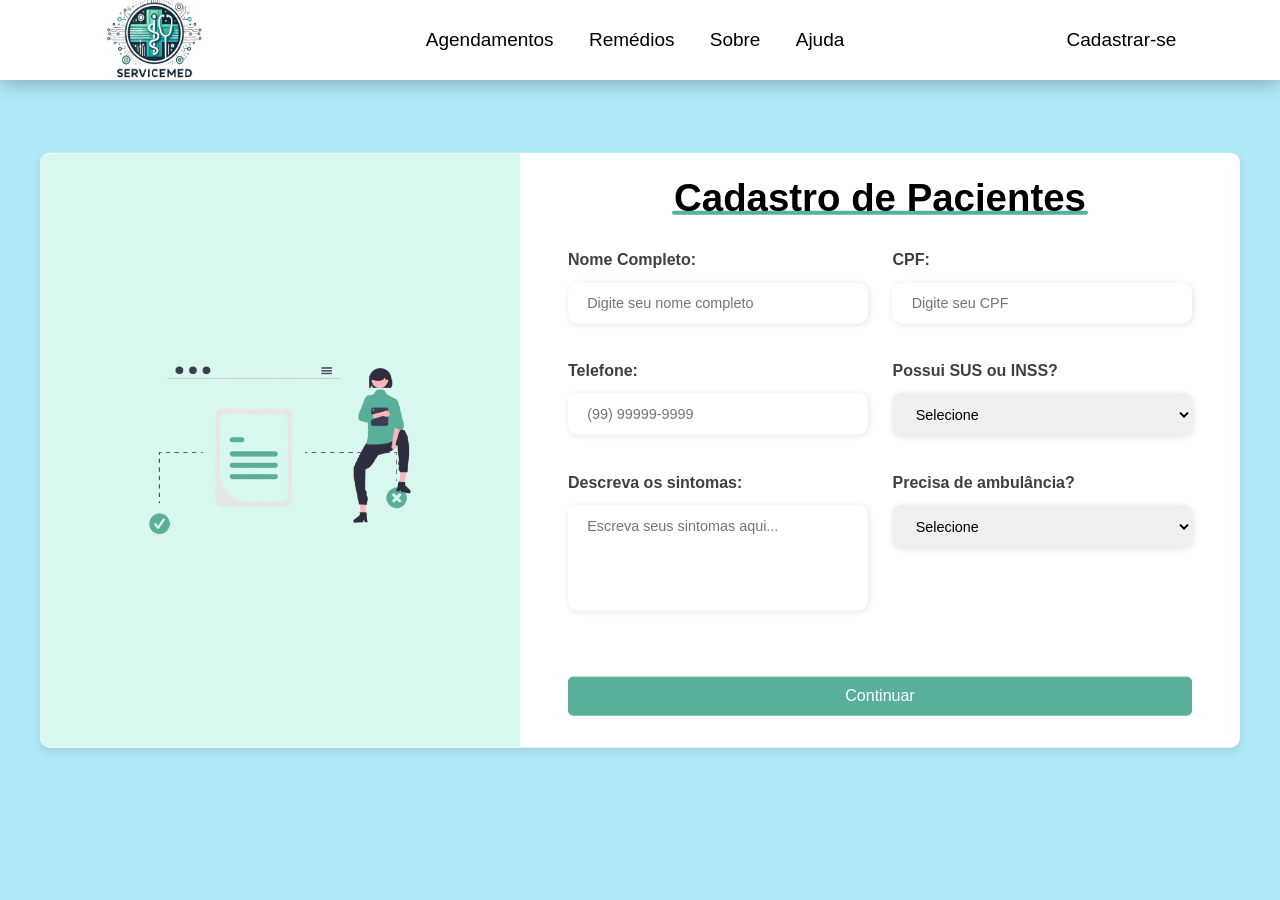
<file: agendamentos.html>
<!DOCTYPE html>
<html lang="pt-BR">
<head>
    <meta charset="UTF-8">
    <meta name="viewport" content="width=device-width, initial-scale=1.0">
    <link rel="stylesheet" href="https://cdnjs.cloudflare.com/ajax/libs/font-awesome/6.5.2/css/all.min.css" integrity="sha512-SnH5WK+bZxgPHs44uWIX+LLJAJ9/2PkPKZ5QiAj6Ta86w+fsb2TkcmfRyVX3pBnMFcV7oQPJkl9QevSCWr3W6A==" crossorigin="anonymous" referrerpolicy="no-referrer" />
    <link href="https://unpkg.com/aos@2.3.1/dist/aos.css" rel="stylesheet">
    <link rel="shortcut icon" href="img/logotitle-removebg-preview.ico" type="image/x-icon">
    <link rel="stylesheet" href="https://cdn.jsdelivr.net/npm/swiper@11/swiper-bundle.min.css" />
    <link rel="stylesheet" href="style/estilo.css">
</head>
<body style="background-color: #b2e9f7;">
    <nav>
        <a href="index.html"><img src="img/novalogo.png" height="90px" width="100px" id="logo"></a>
        <ul class="links">
            <li><a href="agendamentos.html">Agendamentos</a></li>
            <li><a href="">Remédios</a></li>
            <li><a href="">Sobre</a></li>
            <li><a href="">Ajuda</a></li>
        </ul>
        <a href="cadastro.html" id="bt-cadastro">Cadastrar-se</a>
    </nav>

    <div class="containerr">
        <div class="form-img">
            <img src="img/agendar2.png" alt="Formulário">
        </div>
        <div class="form-agendar">
            <div class="form-header">
                <h1>Cadastro de Pacientes</h1>
            </div>

            <form id="patientForm" action="agendar.php" method="post">
                <div class="input-group">
                    <div class="input-boxbox">
                        <label for="nome">Nome Completo:</label>
                        <input type="text" id="nome" name="nomecompleto" placeholder="Digite seu nome completo" required>
                    </div>

                    <div class="input-boxbox">
                        <label for="cpf">CPF:</label>
                        <input type="text" id="cpf" name="cpf" placeholder="Digite seu CPF" required>
                    </div>

                    <div class="input-boxbox">
                        <label for="telefone">Telefone:</label>
                        <input type="tel" id="telefone" name="telefone" placeholder="(99) 99999-9999" required>
                    </div>

                    <div class="input-boxbox">
                        <label for="sus-inss">Possui SUS ou INSS?</label>
                        <select id="sus-inss" name="sus-inss" required>
                            <option value="" disabled selected>Selecione</option>
                            <option value="sus">SUS</option>
                            <option value="inss">INSS</option>
                            <option value="nenhum">Nenhum</option>
                        </select>
                    </div>

                    <div class="input-boxbox">
                        <label for="sintomas">Descreva os sintomas:</label>
                        <textarea id="sintoma" name="sintomas" rows="5" placeholder="Escreva seus sintomas aqui..." required></textarea>
                    </div>

                    <div class="input-boxbox">
                        <label for="ambulancia">Precisa de ambulância?</label>
                        <select id="ambulancia" name="ambulancia" required>
                            <option value="" disabled selected>Selecione</option>
                            <option value="Sim">Sim</option>
                            <option value="Não">Não</option>
                        </select>
                    </div>
                </div>

                <div class="continue-button">
                    <button type="submit">Continuar</button>
                </div>
            </form>
        </div>
    </div>

    <!--Vlibras-->
    <div vw class="enabled">
        <div vw-access-button class="active"></div>
        <div vw-plugin-wrapper>
            <div class="vw-plugin-top-wrapper"></div>
        </div>
      </div>
      <script src="https://vlibras.gov.br/app/vlibras-plugin.js"></script>
      <script>
        new window.VLibras.Widget('https://vlibras.gov.br/app');
      </script>
      

      <script>
        document.addEventListener('DOMContentLoaded', function () {
            const darkModeToggle = document.getElementById('darkModeToggle');
            darkModeToggle.addEventListener('click', function () {
                document.body.classList.toggle('dark-mode');
            });
        });
      </script>
      <!--Vlibras-->

    <!-- Modal de confirmação -->
    <div class="overlay"></div>
    <div class="confirmation-modal">
        <div class="check-icon">✔</div>
        <h2>Formulário enviado com sucesso!</h2>
    </div>

    <script>
        document.addEventListener('DOMContentLoaded', function () {
    const form = document.querySelector('form');
    const modal = document.querySelector('.confirmation-modal');
    const overlay = document.querySelector('.overlay');

    form.addEventListener('submit', function (event) {
        event.preventDefault(); 

        const formData = new FormData(form);

        fetch('agendar.php', {
            method: 'POST',
            body: formData
        })
        .then(response => {
            if (response.ok) {
                modal.style.display = 'block';
                overlay.style.display = 'block';

                setTimeout(() => {
                    modal.style.display = 'none';
                    overlay.style.display = 'none';
                    form.reset();
                }, 3000);
            } else {
                alert('Erro ao enviar o formulário. Tente novamente.');
            }
        })
        .catch(error => {
            console.error('Erro:', error);
            alert('Erro ao processar o formulário.');
        });
    });
});
    </script>
</body>
</html>
</file>
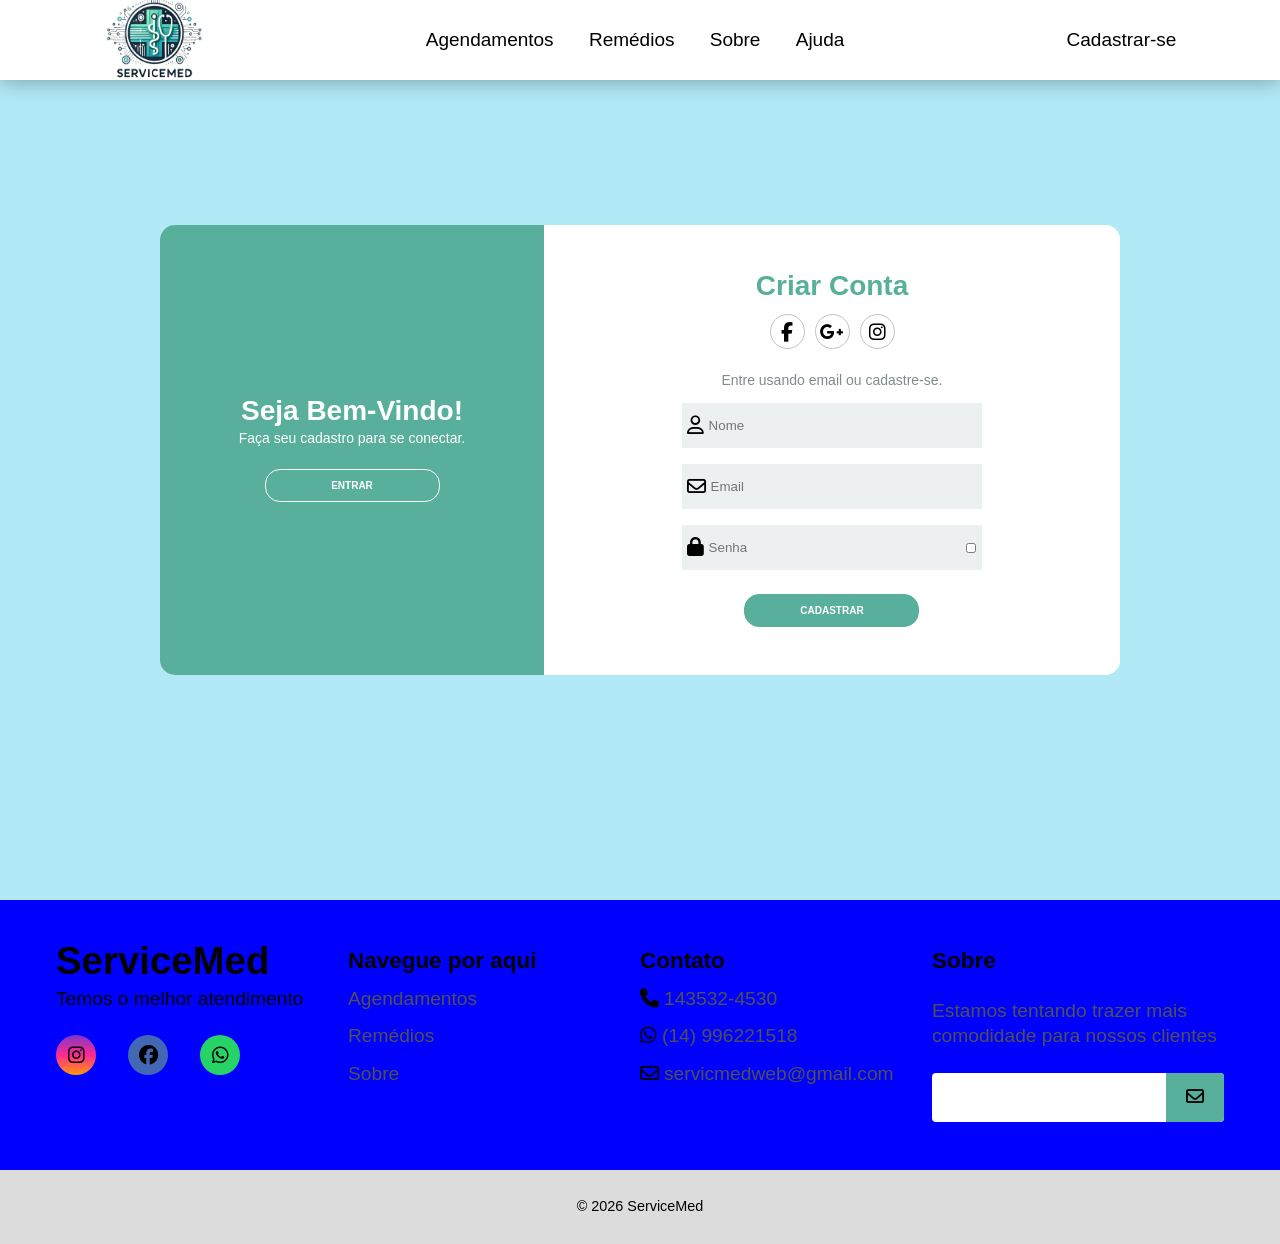
<file: cadastro.html>
<!DOCTYPE html>
<html lang="pt-br">
<head>
    <meta charset="UTF-8">
    <meta name="viewport" content="width=device-width, initial-scale=1.0">
    <link rel="stylesheet" href="style/estilo.css">
    <link rel="stylesheet" href="https://cdnjs.cloudflare.com/ajax/libs/font-awesome/6.5.2/css/all.min.css" integrity="sha512-SnH5WK+bZxgPHs44uWIX+LLJAJ9/2PkPKZ5QiAj6Ta86w+fsb2TkcmfRyVX3pBnMFcV7oQPJkl9QevSCWr3W6A==" crossorigin="anonymous" referrerpolicy="no-referrer" />
    <link href="https://unpkg.com/aos@2.3.1/dist/aos.css" rel="stylesheet">
    <link rel="shortcut icon" href="img/logotitle-removebg-preview.ico" type="image/x-icon">
    <title>ServiceMed</title>
</head>
<body>
    <nav>
        <a href="index.html"><img src="img/novalogo.png" height="90px" width="100px" id="logo"></a>
        <ul class="links">
            <li><a href="agendamentos.html">Agendamentos</a></li>
            <li><a href="">Remédios</a></li>
            <li><a href="">Sobre</a></li>
            <li><a href="">Ajuda</a></li> 
        </ul>
        <a href="cadastro.html" id="bt-cadastro">Cadastrar-se</a>
        <div class="mobile-menu-icon">
          <button onclick="menushow()"><img src="img/menu_icon_244496-removebg-preview.png" height="30px" width="30px" class="icon"></button>
        </div>
    </nav>
     <div class="mobile-menu">
      <ul class="links">
        <li><a href="#">Agendamentos</a></li>
        <li><a href="remedios.html">Remédios</a></li>
        <li><a href="#">Sobre</a></li>
        <li><a href="#">Ajuda</a></li>
    </ul>
       <a href="cadastro.php" id="bt-cadastro">Cadastre-se</a>
     </div>

    <div class="container">
        <div class="content first-content">
            <div class="first-column">
                <h2 class="title title-primary">Seja Bem-Vindo!</h2>
                <p class="description description-primary">Faça seu cadastro para se conectar.</p>
                <button id="signin" class="btn btn-primary">Entrar</button>
            </div>    
            <div class="second-column">
                <h2 class="title title-second">Criar Conta</h2>
                <div class="social-media">
                    <ul class="list-social-media">
                        <a class="link-social-media" href="#">
                            <li class="item-social-media">
                                <i class="fab fa-facebook-f"></i>        
                            </li>
                        </a>
                        <a class="link-social-media" href="#">
                            <li class="item-social-media">
                                <i class="fab fa-google-plus-g"></i>
                            </li>
                        </a>
                        <a class="link-social-media" href="#">
                            <li class="item-social-media">
                                <i class="fa-brands fa-instagram"></i>
                            </li>
                        </a>
                    </ul>
                </div><!-- social media -->
                <p class="description description-second">Entre usando email ou cadastre-se.</p>
                <form class="form" action="informacao.php" method="get">
                    <label class="label-input" for="">
                        <i class="far fa-user icon-modify"></i>
                        <input type="text" placeholder="Nome" name="nome" id="nome">
                    </label>
                    
                    <label class="label-input" for="">
                        <i class="far fa-envelope icon-modify"></i>
                        <input type="email" placeholder="Email" name="email" id="email">
                    </label>
                    
                    <label class="label-input" for="">
                        <i class="fas fa-lock icon-modify"></i>
                        <input type="password" placeholder="Senha" name="senha" id="i_senha">
                        <input type="checkbox" id="i_show_senha" onclick="show_senha()">
                    </label>
                    
                    
                    <button class="btn btn-second" onclick="validar()">Cadastrar</button>     
                </form>
            </div><!-- second column -->
        </div><!-- first content -->
        <div class="content second-content">
            <div class="first-column">
                <h2 class="title title-primary">Seja Bem-Vindo!</h2>
                <p class="description description-primary">Entre com seus dados</p>
                <p class="description description-primary">e explore nossos serviços!</p>
                <button id="signup" class="btn btn-primary">Cadastre-se</button>
            </div>
            <div class="second-column">
                <h2 class="title title-second">Login</h2>
                <div class="social-media">
                    <ul class="list-social-media">
                        <a class="link-social-media" href="#">
                            <li class="item-social-media">
                                <i class="fab fa-facebook-f"></i>
                            </li>
                        </a>
                        <a class="link-social-media" href="#">
                            <li class="item-social-media">
                                <i class="fab fa-google-plus-g"></i>
                            </li>
                        </a>
                        <a class="link-social-media" href="#">
                            <li class="item-social-media">
                                <i class="fa-brands fa-instagram"></i>
                            </li>
                        </a>
                    </ul>
                </div><!-- social media -->
                <p class="description description-second">ou use sua conta de email</p>
                <form class="form" action="login.php" method="get">
                    <label class="label-input" for="">
                        <i class="far fa-envelope icon-modify"></i>
                        <input type="email" name="email" placeholder="Email" id="email-login">
                    </label>
                
                    <label class="label-input" for="">
                        <i class="fas fa-lock icon-modify"></i>
                        <input type="password" name="senha" placeholder="Senha" id="senha-login">
                    </label>
                          
                    <button class="btn btn-second">Entrar</button>
                </form>

                  <a class="password" id="btn-modal" href="#">Esqueceu a senha?</a>
                  <!--Modal -->
                            <dialog id="modal">
                            <i class="fa-solid fa-xmark" id="close-modal"></i>
                            <h4 id="senha-rede">Redefinir Senha</h4>
                            <form action="edit_senha.php" method="get">
                        <label>Email</label>
                        <input type="email" name="nova-senha" id="input-box">
                        <br><br>
                        <label>Nova Senha</label>
                        <input type="password" name="novo-email" id="input-box">
                        <br><br>
                        <button class="btn btn-second" id="modal-senha">Enviar</button>
                    </form>
                </dialog>
                <!--Modal -->
            </div><!-- second column -->
        </div><!-- second-content -->
    </div>

    
    <footer id="ajuda">
       <div id="footer_content">
         <div id="footer_contacts">
            <h1>ServiceMed</h1>
            <p>Temos o melhor atendimento</p>

            <div id="footer_social_media">
                <a href="#" class="footer-link" id="instagram">
                  <i class="fa-brands fa-instagram"></i>
                </a>

                <a href="#" class="footer-link" id="facebook">
                  <i class="fa-brands fa-facebook"></i>
                </a>

                <a href="#" class="footer-link" id="whatsapp">
                  <i class="fa-brands fa-whatsapp"></i>
                </a>
            </div>
         </div>
          
         <ul class="footer-list">
             <li>
              <h3>Navegue por aqui</h3>
             </li>
             <li>
               <a href="#" class="footer-link">Agendamentos</a>
             </li>
             <li>
              <a href="#" class="footer-link">Remédios</a>
            </li>
            <li>
              <a href="#" class="footer-link">Sobre</a>
            </li>
         </ul>

         <ul class="footer-list">
           <li>
            <h3>Contato</h3>
           </li>
          <li>
            <a href="#" class="footer-link"><i class="fa-solid fa-phone" id="fontw"></i></i>143532-4530</a>
          </li>
          <li>
            <a href="#" class="footer-link"><i class="fa-brands fa-whatsapp" id="fontw"></i>(14) 996221518</a>
          </li>
          <li>
            <a href="#" class="footer-link"><i class="fa-regular fa-envelope" id="fontw"></i>servicmedweb@gmail.com</a>
          </li>

         </ul>
         <div id="footer_subscribe">
              <h3>Sobre</h3>

              <p>
                 Estamos tentando trazer mais comodidade para nossos clientes
              </p>

              <div id="input_group">
                  <input type="email" id="email">
                  <button>
                    <i class="fa-regular fa-envelope"></i>
                  </button>
              </div>
         </div>
       </div>

       <div id="footer_copyright">
        &#169
        2026 ServiceMed
       </div>
    </footer>

    <!--Vlibras-->
    <div vw class="enabled">
        <div vw-access-button class="active"></div>
        <div vw-plugin-wrapper>
            <div class="vw-plugin-top-wrapper"></div>
        </div>
      </div>
      <script src="https://vlibras.gov.br/app/vlibras-plugin.js"></script>
      <script>
        new window.VLibras.Widget('https://vlibras.gov.br/app');
      </script>
      

      <script>
        document.addEventListener('DOMContentLoaded', function () {
            const darkModeToggle = document.getElementById('darkModeToggle');
            darkModeToggle.addEventListener('click', function () {
                document.body.classList.toggle('dark-mode');
            });
        });
      </script>
      <!--Vlibras-->

  
    <script src="script.js"></script>

    <script>
        const button = document.querySelector('#btn-modal');
        const modal = document.querySelector('#modal');
        const btnclose = document.querySelector("#close-modal");

        button.onclick = function(){
            modal.showModal()
        }
        btnclose.onclick = function(){
            modal.close()
        }
    </script>
    
    
</body>
</html>
</file>
<file: style/estilo.css>
*{
    box-sizing: border-box;
    margin: 0;
    padding: 0;
    font-family: Arial, Helvetica, sans-serif;
}
body{
  background-color: #f7f7f8;
}

nav{
    display: flex;
    justify-content: space-around;
    position: fixed;
    width: 100%;
    top: 0;
    align-items: center;
    box-shadow: 0px 2px 20px rgba(0, 0, 0, 0.3);
    height: 80px;
    font-size: 19px;
    z-index: 100;
    background-color: white;
}
#logo{
  position: relative;
  bottom: 1px;
}
nav a:hover{
  color: #7ac482;
}
.mobile-menu-icon{
  display: none;
}
.mobile-menu{
  display: none;
}

nav ul li{
    list-style: none;
    display: inline-block;
    padding: 15px;
}
nav a{
    text-decoration: none;
    color: black;
}
/*Carrosel*/
.swiper {
  width: 100%;
  height: 100%;
}

.swiper-slide {
  text-align: center;
  font-size: 18px;
  background: #fff;
  display: flex;
  justify-content: center;
  align-items: center;
}

.swiper-slide img {
  display: block;
  width: 100%;
  height: 100%;
  object-fit: cover;
}
/*Card */
section{
  position: relative;
  top: 60px;
}
article {
    --img-scale: 1.001;
    --title-color: black;
    --link-icon-translate: -20px;
    --link-icon-opacity: 0;
    position: relative;
    border-radius: 16px;
    box-shadow: none;
    background: #fff;
    transform-origin: center;
    transition: all 0.4s ease-in-out;
    overflow: hidden;
    box-shadow: 0 2px 20px rgba(0, 0, 0, 0.7);
  }
  
  article a::after {
    position: absolute;
    inset-block: 0;
    inset-inline: 0;
    cursor: pointer;
    content: "";
  }
  
  article h2 {
    margin: 0 0 18px 0;
    font-family: "Bebas Neue", cursive;
    font-size: 1.9rem;
    letter-spacing: 0.06em;
    color: var(--title-color);
    transition: color 0.3s ease-out;
  }
  
  figure {
    margin: 0;
    padding: 0;
    aspect-ratio: 16 / 9;
    overflow: hidden;
  }
  
  article img {
    max-width: 100%;
    transform-origin: center;
    transform: scale(var(--img-scale));
    transition: transform 0.4s ease-in-out;
  }
  
  .article-body {
    padding: 24px;
  }
  
  article a {
    display: inline-flex;
    align-items: center;
    text-decoration: none;
    color: black;
  }
  
  article a:focus {
    outline: 1px dotted #28666e;
  }
  
  article a .icon {
    min-width: 24px;
    width: 24px;
    height: 24px;
    margin-left: 5px;
    transform: translateX(var(--link-icon-translate));
    opacity: var(--link-icon-opacity);
    transition: all 0.3s;
  }
  
  article:has(:hover, :focus) {
    --img-scale: 1.1;
    --title-color: #2c6222;
    --link-icon-translate: 0;
    --link-icon-opacity: 1;
    box-shadow: rgba(0, 0, 0, 0.16) 0px 10px 36px 0px, rgba(0, 0, 0, 0.06) 0px 0px 0px 1px;
  }
  
  
  *,
  *::before,
  *::after {
    box-sizing: border-box;
    color: black;
  }
  
  body {
    margin: 0;
    font-family: "Figtree", sans-serif;
    font-size: 1.2rem;
    line-height: 1.6rem;
    min-height: 100vh;
  }
  
  .articles {
    display: grid;
    max-width: 1200px;
    margin-inline: auto;
    padding-inline: 24px;
    grid-template-columns: repeat(auto-fill, minmax(320px, 1fr));
    gap: 24px;
  }
  
  @container card (min-width: 380px) {
    .article-wrapper {
      display: grid;
      grid-template-columns: 100px 1fr;
      gap: 16px;
    }
    .article-body {
      padding-left: 0;
    }
    figure {
      width: 100%;
      height: 100%;
      overflow: hidden;
    }
    figure img {
      height: 100%;
      aspect-ratio: 1;
      object-fit: cover;
    }
  }
  
  .sr-only:not(:focus):not(:active) {
    clip: rect(0 0 0 0); 
    clip-path: inset(50%);
    height: 1px;
    overflow: hidden;
    position: absolute;
    white-space: nowrap; 
    width: 1px;
  }

/*Rodapé*/
:root{
  --color-neutral-0: #0e0c0c;
  --color-neutral-10: rgb(220, 220, 220);
  --color-neutral-30: #a8a29e;
  --color-neutral-40: #f5f5f5;

}
footer{
  width: 100%;
  color: var(--color-neutral-40);
}
.footer-link{
  text-decoration: none;
}
#footer_content{
  background-color: blue;
  display: grid;
  grid-template-columns: repeat(4, 1fr);
  padding: 3rem 3.5rem;
}
#footer_contacts img{
  height: 150px;
  width: 260px;
}
#footer_contacts h1{
  margin-bottom: 0.75rem;
  color: black;
}
#footer_social_media{
  display: flex;
  gap: 2rem;
  margin-top: 1.5rem;
}
#footer_social_media .footer-link{
  height: 2.5rem;
  width: 2.5rem;
  display: flex;
  align-items: center;
  justify-content: center;
  color: var(--color-neutral-40);
  border-radius: 50%;
  transition: all 0.4s;
}
#footer_social_media .footer-link i{
  font-size: 1.25;
}
#footer_social_media .footer-link:hover{
  opacity: 0.8;
}
#instagram{
  background: linear-gradient(#7f37c9, #ff2992, #ff9807);
}
#facebook{
  background: #4267b3;
}
#whatsapp{
  background: #25d366;
}
.footer-list{
  display: flex;
  flex-direction: column;
  gap: 0.75rem;
  list-style: none;
}
.footer-list .footer-link{
  color: rgb(80, 80, 80);
}
.footer-list .footer-link:hover{
  color: #58af9b;
}
#footer_subscribe{
  display: flex;
  flex-direction: column;
  gap: 1.5rem;
}
#footer_subscribe p{
  color: rgb(80, 80, 80);
}
#input_group{
  display: flex;
  align-items: center;
  background-color: white;
  border-radius: 4px;
}
#input_group input{
  all: unset;
  padding: 0.75rem;
  width: 100%;
}
#input_group button{
  background-color: #58af9b;
  border: none;
  color: var(--color-neutral-40);
  padding: 0px 1.25rem;
  font-size: 1.125rem;
  height: 100%;
  border-radius: 0px 4px 4px 0px;
  cursor: pointer;
  transition: all 0.4s;
}
#input_group button:hover{
  opacity: 0.8;
}
#footer_copyright{
  display: flex;
  justify-content: center;
  background-color: var(--color-neutral-10);
  font-size: 0.9rem;
  padding: 1.5rem;
}

#fontw{
  margin-right: 5px;
}
/*cadastro*/
.container {
  display: flex;
  justify-content: center;
  align-items: center;
  height: 100vh;
  background-color: #b2e9f7;
}
.content {
  background-color: #fff;
  border-radius: 15px;
  width: 960px;
  height: 50%;
  justify-content: space-between;
  align-items: center;
  position: relative;
}
.content::before {
  content: "";
  position: absolute;
  background-color: #58af9b;
  width: 40%;
  height: 100%;
  border-top-left-radius: 15px;
  border-bottom-left-radius: 15px;
  left: 0;
}
.title {
  font-size: 28px;
  font-weight: bold;
  text-transform: capitalize;
}
.title-primary {
  color: #fff;
}
.title-second {
  color: #58af9b;
}
.description {
  font-size: 14px;
  font-weight: 300;
  line-height: 30px;
}
.description-primary {
  color: #fff;
}
.description-second {
  color: #7f8c8d;
}
.btn {
  border-radius: 15px;
  text-transform: uppercase;
  color: #fff;
  font-size: 10px;
  padding: 10px 50px;
  cursor: pointer;
  font-weight: bold;
  width: 175px;
  align-self: center;
  border: none;
  margin-top: 1rem;
}
.btn-primary {
  background-color: transparent;
  border: 1px solid #fff;
  transition: background-color .5s;
}
.btn-primary:hover {
  background-color: #fff;
  color: #58af9b;
}
.btn-second {
  background-color: #58af9b;
  border: 1px solid #58af9b;
  transition: background-color .5s;
}
.btn-second:hover {
  background-color: #fff;
  border: 1px solid #58af9b;
  color: #58af9b;
}
.first-content {
  display: flex;
}
.first-content .second-column {
  z-index: 11;
}
.first-column {
  text-align: center;
  width: 40%;
  z-index: 10;
}
.second-column {
  width: 60%;
  display: flex;
  flex-direction: column;
  align-items: center;
}
.social-media {
  margin: 1rem 0;
}
.link-social-media:not(:first-child){
  margin-left: 10px;
}
.link-social-media .item-social-media {
  transition: background-color .5s;
}
.link-social-media:hover .item-social-media{
  background-color: #58af9b;
  color: #fff;
  border-color: #58af9b;
}
.list-social-media {
  display: flex;
  list-style-type: none;
}
.item-social-media {
  border: 1px solid #bdc3c7;
  border-radius: 50%;
  width: 35px;
  height: 35px;
  line-height: 35px;
  text-align: center;
  color: #95a5a6;
}
.form {
  display: flex;
  flex-direction: column;
  width: 55%;
}
#i_show_senha{
  height: 10px;
  width: 27px;
}
.form input {
  height: 45px;
  width: 100%;
  border: none;
  background-color: #ecf0f1;
}
input:-webkit-autofill 
{    
  -webkit-box-shadow: 0 0 0px 1000px #ecf0f1 inset !important;
  -webkit-text-fill-color: #000 !important;
}
.label-input {
  background-color: #ecf0f1;
  display: flex;
  align-items: center;
  margin: 8px;
}
.icon-modify {
  color: #7f8c8d;
  padding: 0 5px;
}

/* second content*/

.second-content {
  position: absolute;
  display: flex;
}
.second-content .first-column {
  order: 2;
  z-index: -1;
}
.second-content .second-column {
  order: 1;
  z-index: -1;
}
.password {
  color: #34495e;
  font-size: 14px;
  margin: 15px 0;
  text-align: center;
}
.password::first-letter {
  text-transform: capitalize;
}

.sign-in-js .first-content .first-column {
  z-index: -1;
}

.sign-in-js .second-content .second-column {
  z-index: 11;
}
.sign-in-js .second-content .first-column {
  z-index: 13;
}

.sign-in-js .content::before {
  left: 60%;
  border-top-left-radius: 0;
  border-bottom-left-radius: 0;
  border-top-right-radius: 15px;
  border-bottom-right-radius: 15px;
  animation: slidein 1.3s; 

  z-index: 12;
}

.sign-up-js .content::before {
  animation: slideout 1.3s; 

  z-index: 12;
}

.sign-up-js .second-content .first-column,
.sign-up-js .second-content .second-column {
  z-index: -1;
}

.sign-up-js .first-content .second-column {
  z-index: 11;
}

.sign-up-js .first-content .first-column {
  z-index: 13;    
}


/* DESLOCAMENTO CONTEÚDO ATRÁS DO CONTENT:BEFORE*/
.sign-in-js .first-content .second-column {

  z-index: -1;
  position: relative;
  animation: deslocamentoEsq 1.3s; /*MODIFIQUEI DE 3s PARA 1.3s*/
}

.sign-up-js .second-content .second-column {
  position: relative;
  z-index: -1;
  animation: deslocamentoDir 1.3s; /*MODIFIQUEI DE 3s PARA 1.3s*/
}

/*ANIMAÇÃOO CSS PARA O CONTEÚDO*/

@keyframes deslocamentoEsq {

  from {
      left: 0;
      opacity: 1;
      z-index: 12;
  }

  25% {
      left: -80px;
      opacity: .5;
      
  }

  50% {
      left: -100px;
      opacity: .2;
      
  }

  to {
      left: -110px;
      opacity: 0;
      z-index: -1;
  }
}


@keyframes deslocamentoDir {

  from {
      left: 0;
      z-index: 12;
  }

  25% {
      left: 80px;
      
  }

  50% {
      left: 100px;
      
  }

  to {
      left: 110px;
      z-index: -1;
  }
}

/*Animação*/

@keyframes slidein {

  from {
      left: 0;
      width: 40%;
  }

  25% {
      left: 5%;
      width: 50%;
  }

  50% {
      left: 25%;
      width: 60%;
  }

  75% {
      left: 45%;
      width: 50%;
  }

  to {
      left: 60%;
      width: 40%;
  }
}

@keyframes slideout {

  from {
      left: 60%;
      width: 40%;
  }

  25% {
      left: 45%;
      width: 50%;
  }

  50% {
      left: 25%;
      width: 60%;
  }

  75% {
      left: 5%;
      width: 50%;
  }

  to {
      left: 0;
      width: 40%;
  }
}

#teste{
  color: pink;
}
/*Modal */

#modal{
  margin: auto;
  border: none;
  border-radius: 7%;
  padding: 30px;
}
#senha-rede{
  text-align: center;
}
dialog::backdrop{
  background-color: rgba(0, 0, 0, 0.6);
}
#modal-senha{
  position: relative;
  left: 63px;
}
#input-box{
  height: 30px;
  width: 100%;
  border-radius: 5px;
}
#boa{
  color: red;
}
#rodas{
  position: fixed;
  bottom: 0;
}
#close-modal{
  cursor: pointer;
}
#tt{
  color: black;
  font-weight: 300;
  position: relative;
  text-align: center;
  margin-bottom: 3rem;
}
#tt::after{
  content: "";
  position: absolute;
  width: 200px;
  height: 2px;
  background-color: #25d366;
  bottom: -10px;
  left: 0;
  right: 0;
  margin: auto;
}
/*card*/
.slider{
  display: flex;
  justify-content: center;
  align-items: center;
}
.slider .card{
  background-color: white;
  border-radius: 5px;
  margin: 1rem;
  padding: 1rem;
  box-shadow: 0 2px 20px rgba(0, 0, 0, 0.1);
  width: 100%;
  max-width: 300px;
  display: flex;
  flex-direction: column;
  align-items: center;
}
.slider .card .like{
  background-image: url(https://github.com/Cassianosch/programador.cs-reels/blob/75c124c5a1b82f9168513e17dfae83f4fc4d0857/slider-produtos-simples/assets/images/ic-heart.png?raw=true);
  height: 35px;
  width: 35px;
  background-size: 35px;
  display: flex;
  place-self: flex-end;
  transition: 0.3 all ease;
  cursor: pointer;
  margin-bottom: 0.3rem;
}
.slider .card .like:hover{
  background-image: url(https://github.com/Cassianosch/programador.cs-reels/blob/75c124c5a1b82f9168513e17dfae83f4fc4d0857/slider-produtos-simples/assets/images/ic-heart-red.png?raw=true);
}

.slider .card .product{
  width: 90%;
}
.slider .card .title-product{
  font-weight: 300;
  font-size: 20px;
  margin: 0.5rem 0;
}
.slider .card .rating{
  color: #ffc002;
}
.slider .card .price{
  display: flex;
  gap: 10px;
  margin: 0.5rem 0;
}
.slider .card .price h5:first-child{
  font-weight: 400;
  text-decoration: line-through;
  color: #d0d2d6;
}
.slider .card .price h5:last-child{
  font-weight: 600;
  color: #747d89;
}
.slider .card a{
  color: #7ac482;
  text-decoration: none;
  border: 1px solid;
  border-radius: 30px;
  padding: 0.5rem 1rem;
  transition: 0.3s all ease;
}
.slider .card a:hover{
  background-color: #7ac482;
  color: white;
}
/*Agendamentos*/
.containerr {
  width: 100%;
  max-width: 1200px;
  display: flex;
  justify-content: space-between;
  align-items: center; 
  background-color: #fff;
  border-radius: 10px;
  box-shadow: 0px 4px 10px rgba(0, 0, 0, 0.1);
  overflow: hidden;
  margin: auto;
  margin-top: 0; 
  position: absolute;
  top: 50%; 
  left: 50%;
  transform: translate(-50%, -50%); 
}

.form-img {
  width: 40%;
  height: 593px;
  display: flex;
  justify-content: center;
  align-items: center;
  background-color: #d8f7ef;
  padding: 1rem;
}

.form-img img {
  width: 90%;
  max-width: 350px;
}

.form-agendar {
  width: 60%;
  display: flex;
  flex-direction: column;
  justify-content: center;
  align-items: center;
  padding: 2rem 3rem;
}

.form-header {
  margin-bottom: 2rem;
  text-align: center;
}

.form-header h1::after {
  content: '';
  display: block;
  width: 26rem;
  height: .3rem;
  background-color: #58af9b;
  margin: 0 auto;
  border-radius: 10px;
}

.input-group {
  display: flex;
  flex-wrap: wrap;
  justify-content: space-between;
  width: 100%;
}

.input-boxbox {
  display: flex;
  flex-direction: column;
  margin-bottom: 1.5rem;
  width: 48%;
}

.input-boxbox input, 
.input-boxbox select, 
.input-boxbox textarea {
  margin: 0.6rem 0;
  padding: 0.8rem 1.2rem;
  border: none;
  border-radius: 10px;
  box-shadow: 1px 1px 6px #0000001c;
  font-size: 0.9rem;
  width: 100%;
  resize: none;
}

.input-boxbox input:hover, 
.input-boxbox select:hover, 
.input-boxbox textarea:hover {
  background-color: #eeeeee75;
}

.input-boxbox input:focus-visible, 
.input-boxbox select:focus-visible, 
.input-boxbox textarea:focus-visible {
  outline: 1px solid #6c63ff;
}

.input-boxbox label {
  font-size: 16px;
  font-weight: 600;
  color: #000000c0;
}

.continue-button button {
  width: 100%;
  margin-top: 2rem;
  background-color: #58af9b;
  padding: 0.6rem;
  border-radius: 5px;
  cursor: pointer;
  color: #fff;
  font-weight: 500;
  font-size: 1rem;
  text-align: center;
  border: 1px solid #58af9b;
  transition: background-color .5s;
}

.continue-button button:hover {
  background-color: #ffff;
  color: #58af9b;
}

 /* Estilo do modal de confirmação */
 .confirmation-modal {
  display: none;
  position: fixed;
  top: 50%;
  left: 50%;
  transform: translate(-50%, -50%);
  background-color: white;
  border-radius: 10px;
  box-shadow: 0px 4px 10px rgba(0, 0, 0, 0.3);
  text-align: center;
  padding: 2rem;
  z-index: 1000;
}

.confirmation-modal h2 {
  color: #58af9b;
  margin-bottom: 1rem;
}

.confirmation-modal .check-icon {
  font-size: 3rem;
  color: #58af9b;
  margin-bottom: 1rem;
}

.overlay {
  display: none;
  position: fixed;
  top: 0;
  left: 0;
  width: 100%;
  height: 100%;
  background-color: rgba(0, 0, 0, 0.5);
  z-index: 999;
}
.error {
  background-color: #f8d7da;
  color: #721c24;
  border: 1px solid #f5c6cb;
  border-radius: 5px;
  padding: 10px;
  margin-bottom: 15px;
  text-align: center;
  font-size: 14px;
}
.success {
  background-color: #d4edda;
  color: #155724;
  border: 1px solid #c3e6cb;
  border-radius: 5px;
  padding: 10px;
  margin-bottom: 15px;
  text-align: center;
  font-size: 14px;
}
</file>
